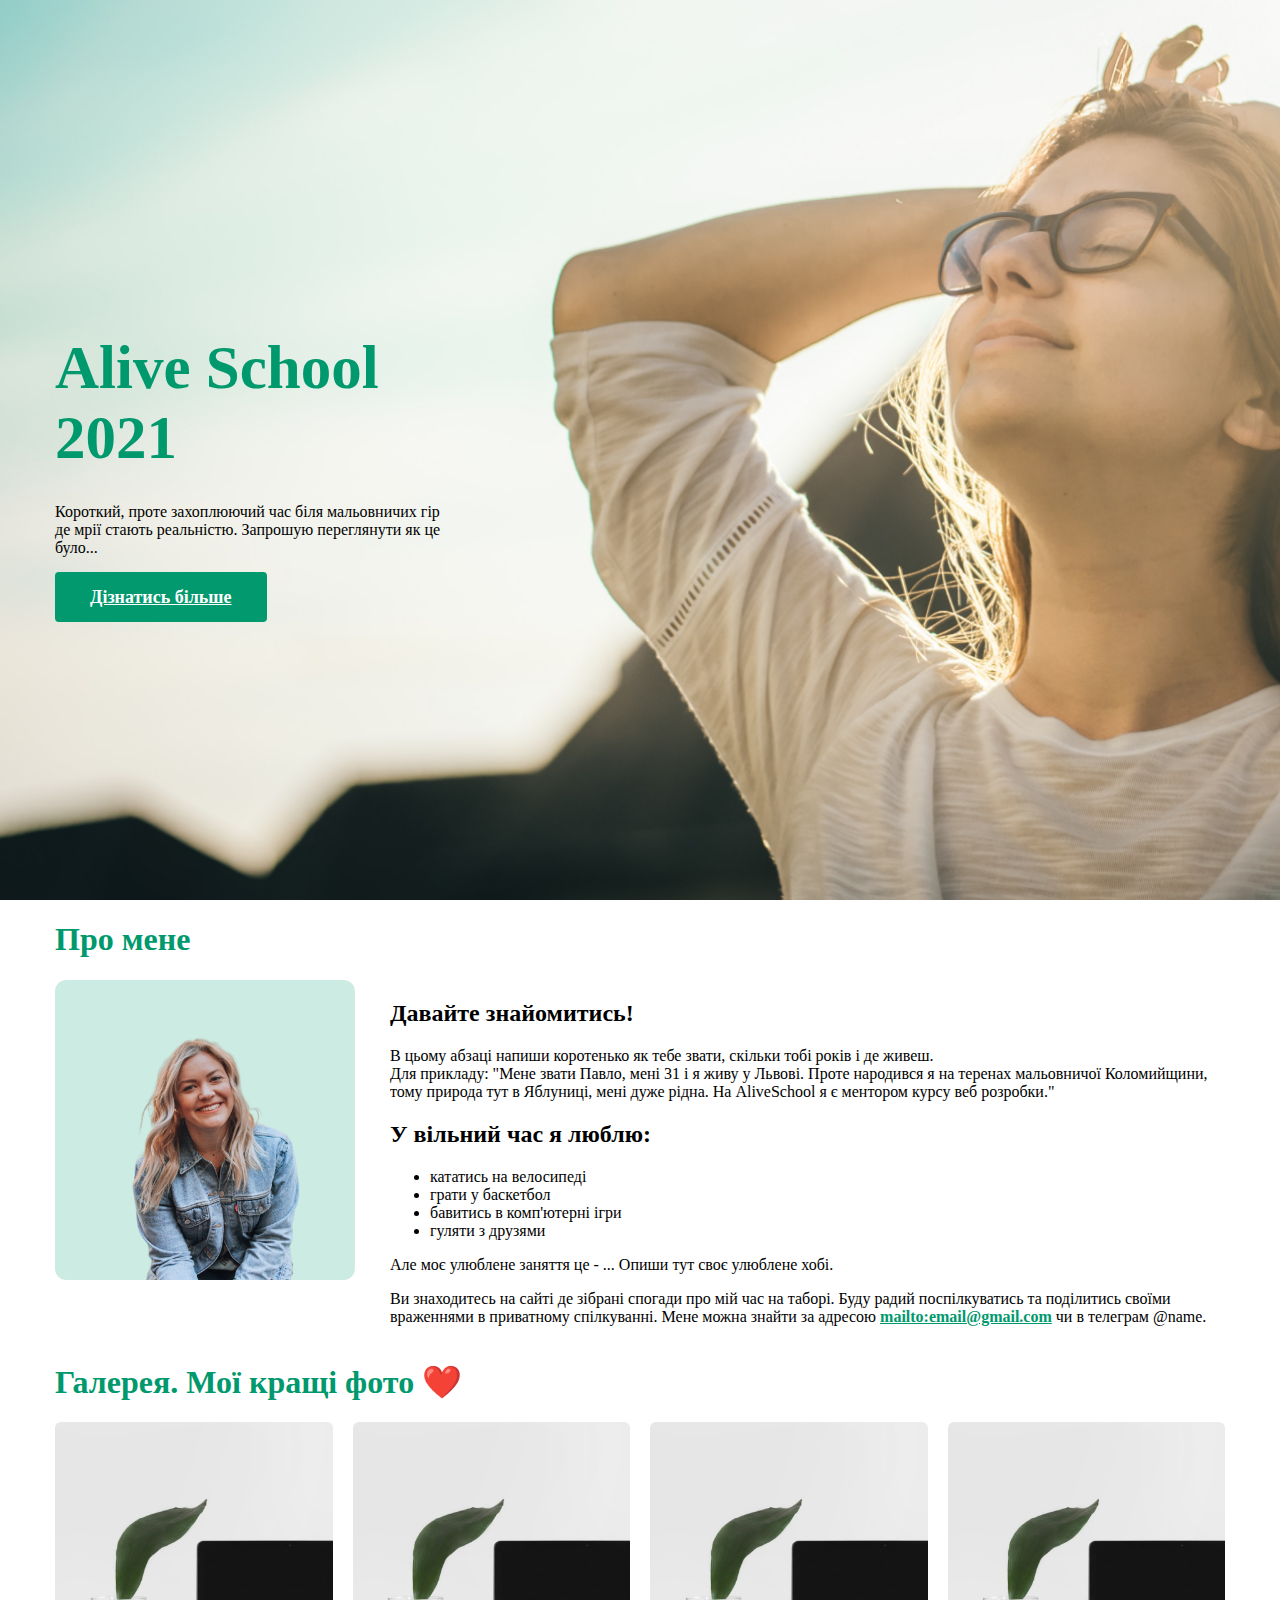
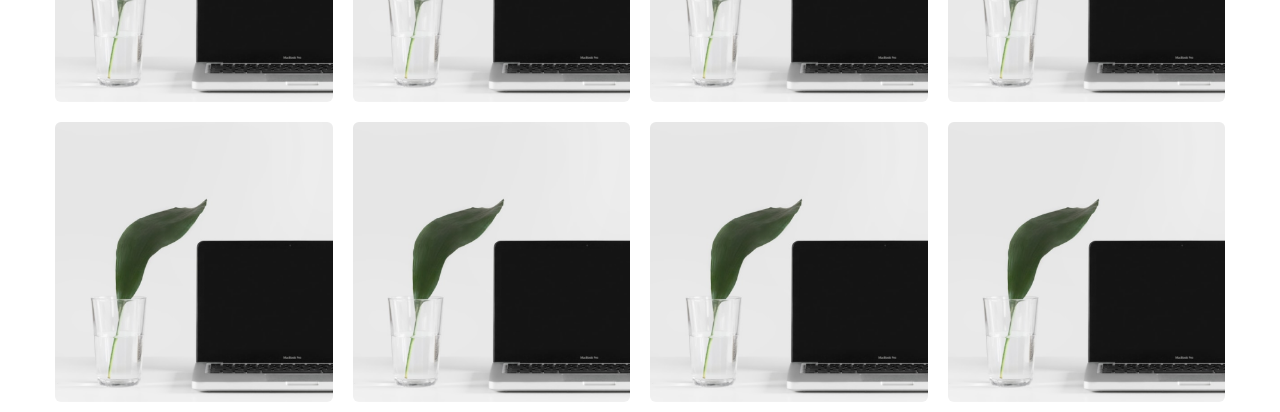
<file: index.html>
<!DOCTYPE html>
<html lang="ua">
  <head>
    <meta charset="UTF-8" />
    <meta http-equiv="X-UA-Compatible" content="IE=edge" />
    <meta name="viewport" content="width=device-width, initial-scale=1.0" />
    <title>AliveSchool 2021 - { твоє імя }</title>
    <link rel="stylesheet" href="./style/style.css" />
  </head>
  <body>
    <!-- Секція з фото на фоні -->
    <section class="hero-section">
      <div class="container">
        <div class="content">
          <h1>Alive School <br/> 2021</h1>
          <p>Короткий, проте захоплюючий час біля мальовничих гір де мрії стають реальністю. Запрошую переглянути як це було...</p>
          <a href="#about-me" class="btn">Дізнатись більше</a>
        </div>
      </div>
    </section>

    <!-- Секція "Про мене" -->
    <section id="about-me">
      <div class="container">
        <h1>Про мене</h1>

        <div class="about-me">
          <img src="./img/my_photo.png" alt="" />

          <div>
            <h2>Давайте знайомитись!</h2>
            <p>
              В цьому абзаці напиши коротенько як тебе звати, скільки тобі років
              і де живеш.
              <br />
              Для прикладу: "Мене звати Павло, мені 31 і я живу у Львові. Проте
              народився я на теренах мальовничої Коломийщини, тому природа тут в
              Яблуниці, мені дуже рідна. На AliveSchool я є ментором курсу веб
              розробки."
            </p>

            <h2>У вільний час я люблю:</h2>
            <ul>
              <li>кататись на велосипеді</li>
              <li>грати у баскетбол</li>
              <li>бавитись в комп'ютерні ігри</li>
              <li>гуляти з друзями</li>
            </ul>

            <p>
              Але моє улюблене заняття це - ... Опиши тут своє улюблене хобі.
            </p>

            <p>
              Ви знаходитесь на сайті де зібрані спогади про мій час на таборі.
              Буду радий поспілкуватись та поділитись своїми враженнями в
              приватному спілкуванні. Мене можна знайти за адресою
              <a href="mailto:email@gmail.com">mailto:email@gmail.com</a> чи в
              телеграм @name.
            </p>
          </div>
        </div>
      </div>
    </section>

    <!-- Галерея -->
    <section>
      <div class="container">
        <h1>Галерея. ️Мої кращі фото ❤️</h1>

        <div class="gallery">
          <div>
            <img src="./img/galery_placeholder.png" alt="" />
          </div>
          <div>
            <img src="./img/galery_placeholder.png" alt="" />
          </div>
          <div>
            <img src="./img/galery_placeholder.png" alt="" />
          </div>

          <div>
            <img src="./img/galery_placeholder.png" alt="" />
          </div>
          <div>
            <img src="./img/galery_placeholder.png" alt="" />
          </div>
          <div>
            <img src="./img/galery_placeholder.png" alt="" />
          </div>

          <div>
            <img src="./img/galery_placeholder.png" alt="" />
          </div>
          <div>
            <img src="./img/galery_placeholder.png" alt="" />
          </div>
        </div>
      </div>
    </section>
  </body>
</html>
</file>
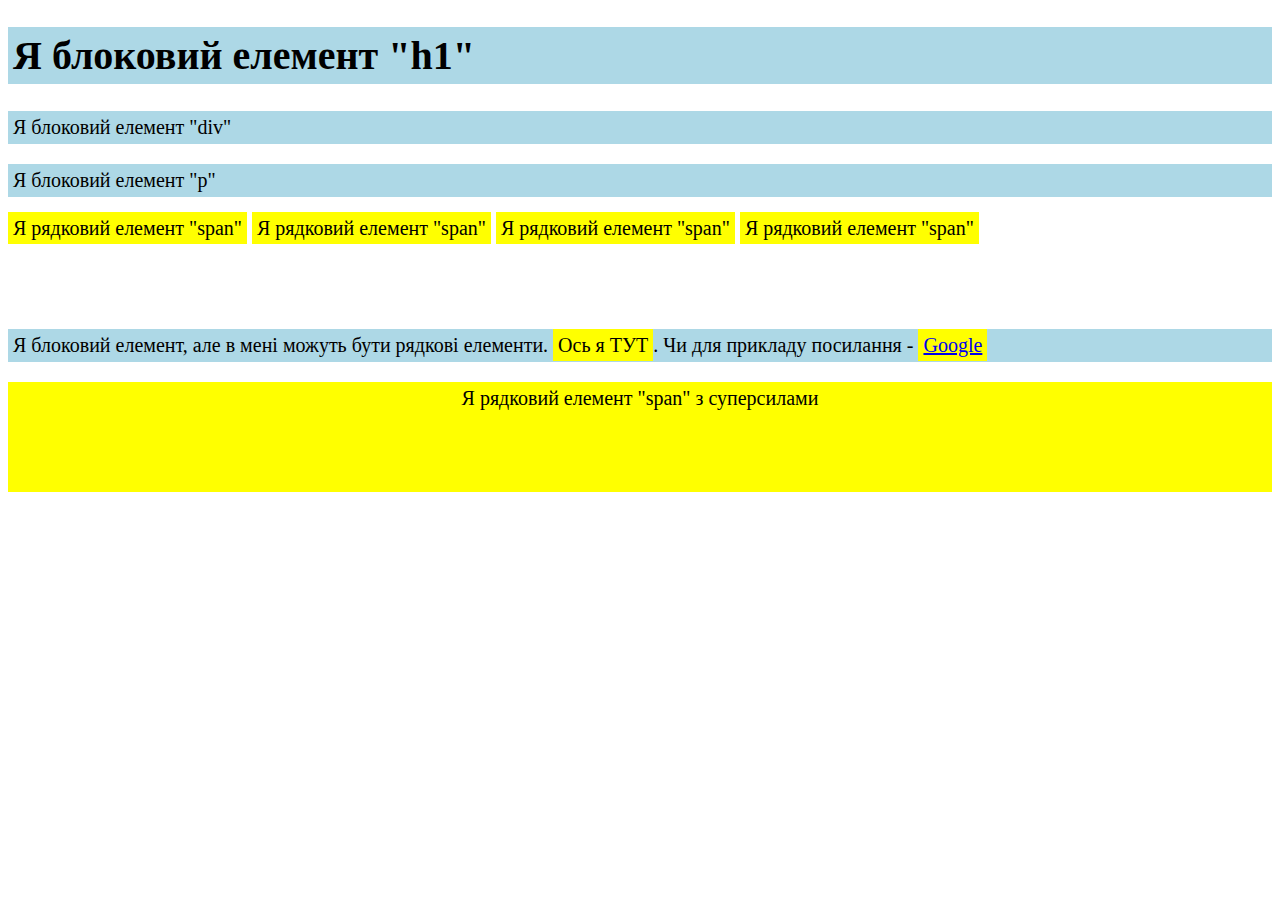
<file: block_vs_inline.html>
<!DOCTYPE html>
<html lang="en">
  <head>
    <meta charset="UTF-8" />
    <meta http-equiv="X-UA-Compatible" content="IE=edge" />
    <meta name="viewport" content="width=device-width, initial-scale=1.0" />
    <title>Document</title>
    <style>
      body {
        font-size: 20px;
      }
      
      .block-el {
        background-color: lightblue;
        padding: 5px;
      }

      .inline-el {
        background-color: yellow;
        padding: 5px;
      }

      .block-span {
        display: block;
        text-align: center;
        height: 100px;
      }

      .d-block {
        display: block;
      }

    </style>
  </head>
  <body>
    <!-- block -->
    <h1 class="block-el">Я блоковий елемент "h1"</h1>
    <div class="block-el">Я блоковий елемент "div"</div>
    <p class="block-el">Я блоковий елемент "p"</p>

    <!-- inline -->
    <span class="inline-el">Я рядковий елемент "span"</span>
    <span class="inline-el">Я рядковий елемент "span"</span>
    <span class="inline-el">Я рядковий елемент "span"</span>
    <span class="inline-el">Я рядковий елемент "span"</span>

    <br />
    <br />
    <br />
    <br />

    <!-- inline in block -->
    <p class="block-el">
      Я блоковий елемент, але в мені можуть бути рядкові елементи.
      <span class="inline-el">Ось я ТУТ</span>. Чи для прикладу посилання -
      <a href="google.com" class="inline-el">Google</a>
    </p>


    <!-- CSS can change it -->
    <span class="inline-el block-span">Я рядковий елемент "span" з суперсилами</span>
  </body>
</html>
</file>
<file: style/style.css>
* {
  box-sizing: border-box;
}

.container {
  width: 1200px;
  padding-right: 15px;
  padding-left: 15px;
  margin-right: auto;
  margin-left: auto;
}

body {
  background-color: #ffffff;
  margin: 0;
}

h1 {
  color: #00996d;
}

a {
  color: #00996d;
  font-weight: bold;
}

.about-me {
  display: flex;
}

.about-me img {
  width: 300px;
  height: 300px;
  margin-right: 35px;
}

/* gallery */
.gallery {
  display: flex;
  flex-wrap: wrap;
  justify-content: space-between;
  margin: -10px;
  
}

.gallery div {
  width: 25%;
  height: 300px;
  padding: 10px;
  overflow: hidden;
}

.gallery div img {
  height: 100%;
  width: 100%;
  border-radius: 6px;
  object-fit: cover;
}

/* hero */
.hero-section {
  display: flex;
  align-items: center;
  height: 100vh;
  background-image: url('../img/hero_bg.png');
  background-size: cover;
}

.hero-section h1 {
  font-size: 61px;
  margin-bottom: 30px;
}

.hero-section .content {
  max-width: 400px;
}

.hero-section .content p {
  margin-top: 0;
  margin-bottom: 30px;
}

.btn {
  padding: 15px 35px;
  background-color: #01996D;
  border-radius: 4px;
  border: none;
  color: white;
  font-size: 18px;
  cursor: pointer;
}

.btn:hover {
  background-color: #1e725a;
}
</file>
